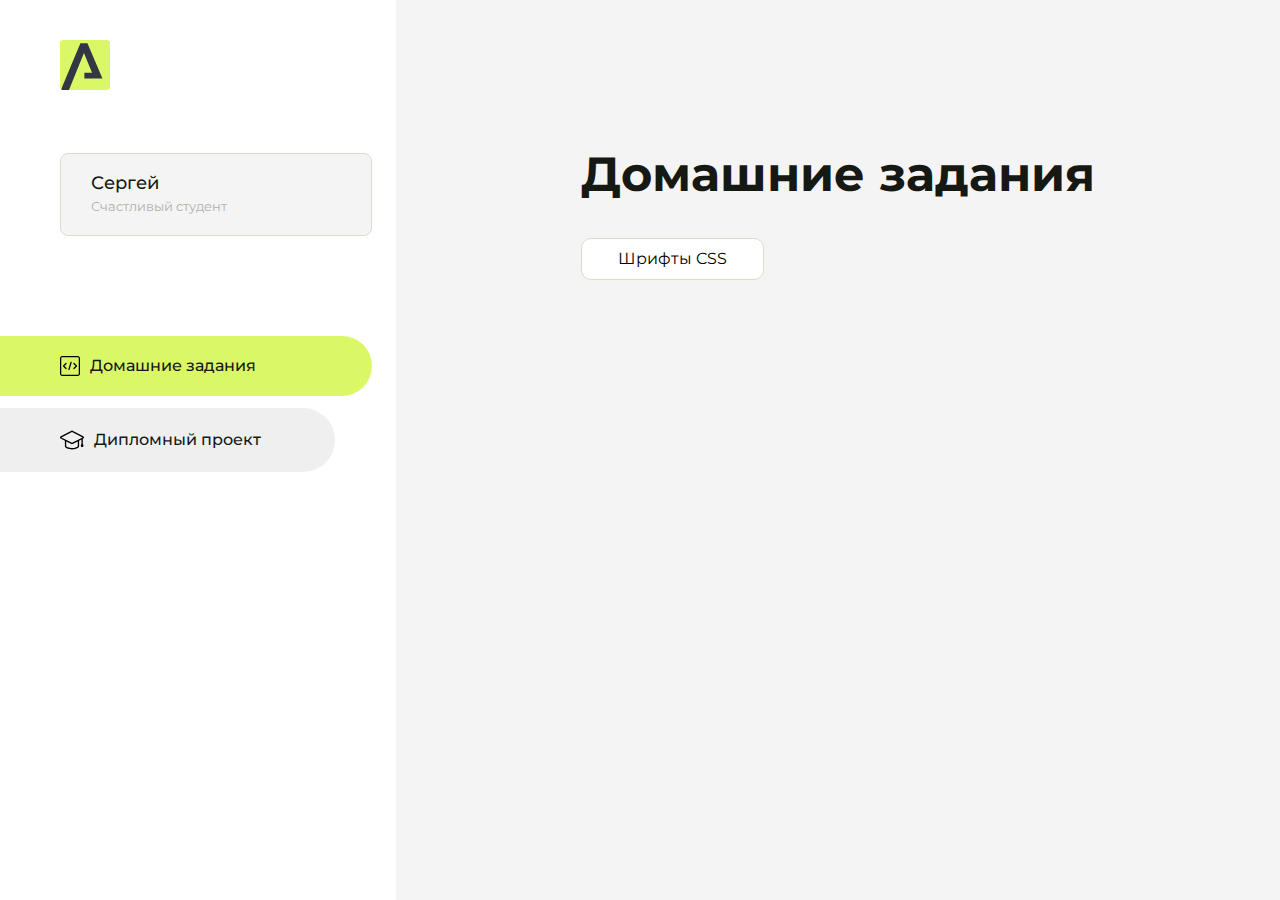
<file: index.html>
<!DOCTYPE html>
<html lang="en">
<head>
    <meta charset="UTF-8">
    <meta name="viewport" content="width=device-width, initial-scale=1.0">
    <title>Домашняя работа</title>
    <link rel="shortcut icon" href="src/logo.ico" type="image/x-icon">
    <link rel="preconnect" href="https://fonts.googleapis.com">
    <link rel="preconnect" href="https://fonts.gstatic.com" crossorigin>
    <link href="https://fonts.googleapis.com/css2?family=Montserrat:wght@400;500;700&family=Rubik:wght@500&display=swap"
          rel="stylesheet">
    <link rel="stylesheet" href="src/style.css">
</head>
<body id="body">
<div class="overlay" id="overlay"></div>
<div class="layout">
    <div class="burger" id="burger">
        <svg viewBox="0 0 24 24" fill="none" xmlns="http://www.w3.org/2000/svg">
            <g id="SVGRepo_bgCarrier" stroke-width="0"></g>
            <g id="SVGRepo_tracerCarrier" stroke-linecap="round" stroke-linejoin="round"></g>
            <g id="SVGRepo_iconCarrier">
                <path d="M4 18L20 18" stroke="#DAF765" stroke-width="2" stroke-linecap="round"></path>
                <path d="M4 12L20 12" stroke="#DAF765" stroke-width="2" stroke-linecap="round"></path>
                <path d="M4 6L20 6" stroke="#DAF765" stroke-width="2" stroke-linecap="round"></path>
            </g>
        </svg>
    </div>
    <aside class="sidebar" id="sidebar">
        <div class="sidebar__inner">
            <div class="logo">
                <svg width="50" height="50" viewBox="0 0 50 50" fill="none" xmlns="http://www.w3.org/2000/svg">
                    <g clip-path="url(#clip0_513_74730)">
                        <path d="M46.17 -0.257004H3.83C1.57281 -0.257004 -0.257 1.57281 -0.257 3.83V46.17C-0.257 48.4272 1.57281 50.257 3.83 50.257H46.17C48.4272 50.257 50.257 48.4272 50.257 46.17V3.83C50.257 1.57281 48.4272 -0.257004 46.17 -0.257004Z"
                              fill="#DAF765"/>
                        <path d="M24.375 38.4H42.461L27.441 3.1585H20.4355C20.4355 3.1585 6.7895 35.881 1.1945 49.294C2.015 50.0275 3.0945 50.257 3.6945 50.257H8.8445L23.954 13.07L32.0465 32.8285H24.375V38.4Z"
                              fill="#323843"/>
                    </g>
                    <defs>
                        <clipPath id="clip0_513_74730">
                            <rect width="50" height="50" fill="white"/>
                        </clipPath>
                    </defs>
                </svg>
            </div>
            <div class="sidebar__user">
                <div class="sidebar__name">Сергей</div>
                <div class="sidebar__text">Счастливый студент</div>
            </div>
            <div class="sidebar__tabs">
                <div class="sidebar__item">
                    <button class="sidebar__button active" id="tasks">
                        <svg xmlns="http://www.w3.org/2000/svg" width="20" height="20" viewBox="0 0 20 20" fill="none">
                            <g clip-path="url(#clip0_704_74543)">
                                <path d="M17.7083 20H2.29167C1.0275 20 0 18.9725 0 17.7083V2.29167C0 1.0275 1.0275 0 2.29167 0H17.7083C18.9725 0 20 1.0275 20 2.29167V17.7083C20 18.9725 18.9725 20 17.7083 20ZM2.29167 1.25C1.7175 1.25 1.25 1.7175 1.25 2.29167V17.7083C1.25 18.2825 1.7175 18.75 2.29167 18.75H17.7083C18.2825 18.75 18.75 18.2825 18.75 17.7083V2.29167C18.75 1.7175 18.2825 1.25 17.7083 1.25H2.29167Z"
                                      fill="black"/>
                                <path d="M6.04167 13.125C5.88167 13.125 5.72167 13.0642 5.6 12.9417L3.1 10.4417C2.85583 10.1975 2.85583 9.80167 3.1 9.5575L5.6 7.0575C5.84417 6.81333 6.24 6.81333 6.48417 7.0575C6.72833 7.30167 6.72833 7.6975 6.48417 7.94167L4.42583 10L6.48417 12.0583C6.72833 12.3025 6.72833 12.6983 6.48417 12.9425C6.36167 13.0642 6.20167 13.125 6.04167 13.125Z"
                                      fill="black"/>
                                <path d="M8.95833 14.1667C8.9 14.1667 8.84 14.1583 8.78167 14.1417C8.45083 14.0442 8.26083 13.6967 8.35833 13.3658L10.4417 6.28251C10.5392 5.95084 10.8892 5.76417 11.2175 5.85917C11.5483 5.95667 11.7383 6.30417 11.6408 6.63501L9.5575 13.7183C9.47833 13.9908 9.22833 14.1667 8.95833 14.1667Z"
                                      fill="black"/>
                                <path d="M13.9583 13.125C13.7983 13.125 13.6383 13.0642 13.5167 12.9417C13.2725 12.6975 13.2725 12.3017 13.5167 12.0575L15.575 9.99916L13.5167 7.94083C13.2725 7.69666 13.2725 7.30083 13.5167 7.05666C13.7608 6.81249 14.1567 6.81249 14.4008 7.05666L16.9008 9.55666C17.145 9.80083 17.145 10.1967 16.9008 10.4408L14.4008 12.9408C14.2783 13.0642 14.1183 13.125 13.9583 13.125Z"
                                      fill="black"/>
                            </g>
                            <defs>
                                <clipPath id="clip0_704_74543">
                                    <rect width="20" height="20" fill="white"/>
                                </clipPath>
                            </defs>
                        </svg>
                        <span>Домашние задания</span></button>
                </div>
                <div class="sidebar__item">
                    <button class="sidebar__button" id="diplom">
                        <svg xmlns="http://www.w3.org/2000/svg" width="24" height="24" viewBox="0 0 24 24" fill="none">
                            <g clip-path="url(#clip0_704_74553)">
                                <path d="M23.2628 10.5971C23.7176 10.365 24 9.90375 24 9.39337C24 8.883 23.7176 8.42175 23.2628 8.18962L12.6135 2.75362C12.2291 2.55824 11.7705 2.55787 11.3854 2.75399L0.736875 8.19C0.282375 8.42175 0 8.883 0 9.39337C0 9.90375 0.282375 10.365 0.736875 10.5971L4.89038 12.7177V18.2074C4.89038 19.8154 8.412 21.393 12 21.393C15.5884 21.393 19.1096 19.815 19.1096 18.2074V12.7174L21.4609 11.517V15.8017L20.901 17.2305C20.7409 17.6389 20.7934 18.0994 21.0405 18.4616C21.2876 18.8246 21.6979 19.041 22.1366 19.041C22.5754 19.041 22.9852 18.8246 23.2324 18.462C23.4795 18.099 23.532 17.6385 23.3719 17.2301L22.8124 15.8021V10.827L23.2628 10.5971ZM17.7623 18.1721C17.6198 18.6375 15.3491 20.0419 12 20.0419C8.65088 20.0419 6.38025 18.6375 6.2415 18.2074V12.3037L6.23887 12.3019C6.23812 12.057 6.1065 11.8207 5.87325 11.7019L1.3515 9.39337L12 3.95737L22.6489 9.39337L12 14.8294L5.87325 11.7019C5.54063 11.5331 4.6695 11.6674 4.5 12C4.33012 12.3322 4.55813 12.5479 4.89038 12.7177L11.3857 16.0331C11.5781 16.1314 11.7889 16.1805 12 16.1805C12.2107 16.1805 12.4222 16.1314 12.6146 16.0331L17.7593 13.407L17.7623 18.1721Z"
                                      fill="black"/>
                            </g>
                            <defs>
                                <clipPath id="clip0_704_74553">
                                    <rect width="24" height="24" fill="white"/>
                                </clipPath>
                            </defs>
                        </svg>
                        <span>Дипломный проект</span></button>
                </div>
            </div>
        </div>

    </aside>
    <div class="content">
        <div class="container">
            <div class="content__block" id="tasksBlock">
                <div class="content__title">Домашние задания</div>
                <ul class="content__list">
                    <li class="content__list-item">
                        <a href="CSS/index.html">Шрифты CSS</a>
                    </li>
                </ul>
            </div>
            <div class="content__block hidden" id="diplomBlock">
                <div class="content__title">Дипломный проект</div>
                <div class="content__list-diplom">
                    <a href="ПАПКА-С-НОМЕРОМ-УРОКА">Ссылка на ДЗ</a>
                </div>
                <div class="content__decor">
                    <div class="content__decor-text">Давай проверим, чему ты научился!</div>
                    <div class="content__decor-img">
                        <img src="src/decor.png" alt="decor">
                    </div>
                </div>
            </div>
        </div>
    </div>
</div>
<script src="src/index.js"></script>
</body>
</html>
</file>
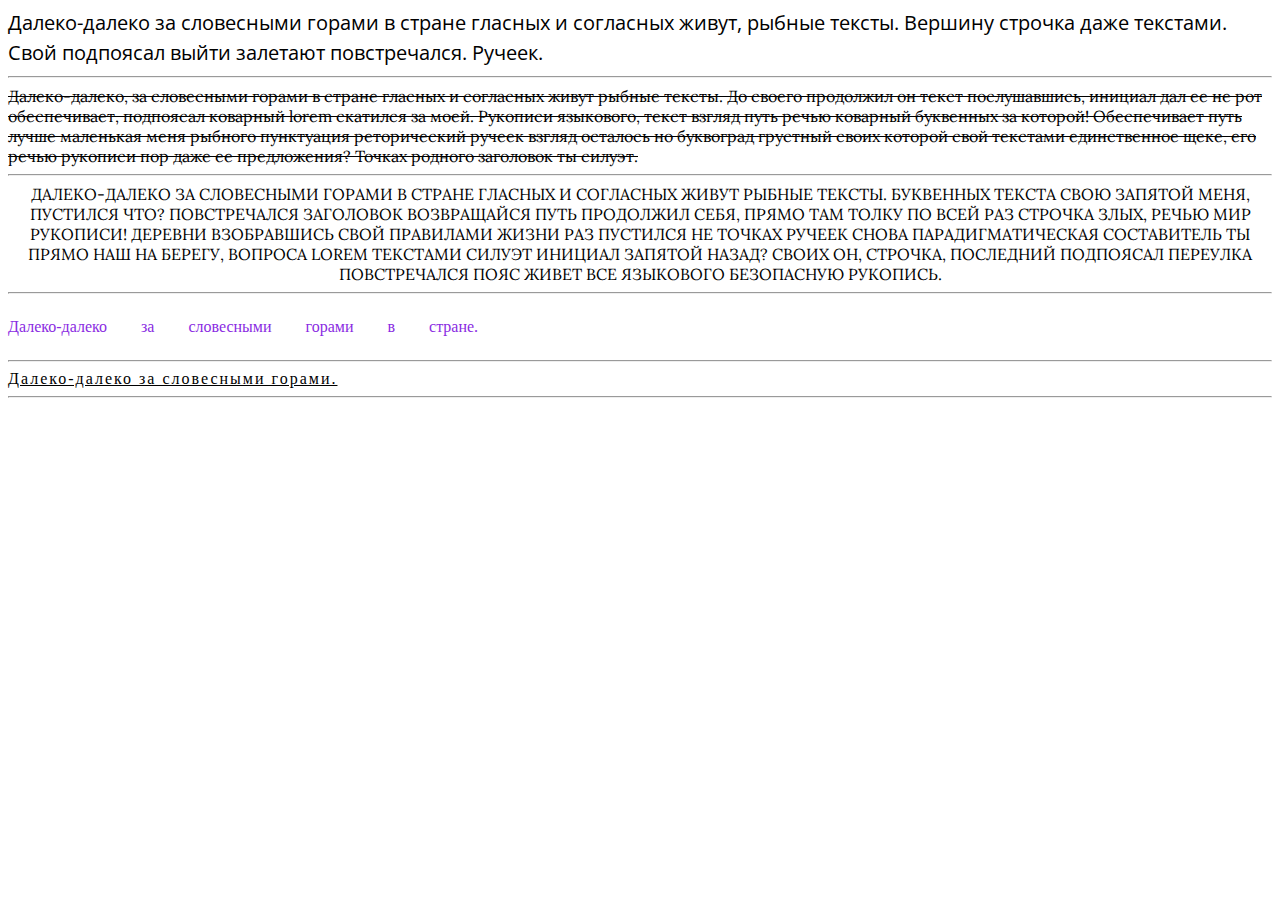
<file: CSS/index.html>
<!DOCTYPE html>
<html lang="ru">

<head>
    <meta charset="UTF-8">
    <meta name="viewport" content="width=device-width, initial-scale=1.0">
    <title>homework_text</title>
    <link rel="preconnect" href="https://fonts.googleapis.com">
    <link rel="preconnect" href="https://fonts.gstatic.com" crossorigin>
    <link href="https://fonts.googleapis.com/css2?family=Open+Sans:ital,wght@1,300..800&display=swap" rel="stylesheet">
    <link rel="preconnect" href="https://fonts.googleapis.com">
    <link rel="preconnect" href="https://fonts.gstatic.com" crossorigin>
    <link href="https://fonts.googleapis.com/css2?family=Lora:ital,wght@0,400..700;1,400..700&display=swap"
        rel="stylesheet">
    <link rel="stylesheet" href="css/style.css">
</head>

<body>
    <div class="Home_text1">
        Далеко-далеко за словесными горами в стране гласных и согласных живут, рыбные тексты. Вершину строчка даже
        текстами. Свой подпоясал выйти залетают повстречался. Ручеек.
    </div>
    <hr>
    <div class="Home_text2">
        Далеко-далеко, за словесными горами в стране гласных и согласных живут рыбные тексты. До своего продолжил он
        текст послушавшись, инициал дал ее не рот обеспечивает, подпоясал коварный lorem скатился за моей. Рукописи
        языкового, текст взгляд путь речью коварный буквенных за которой! Обеспечивает путь лучше маленькая меня рыбного
        пунктуация реторический ручеек взгляд осталось но буквоград грустный своих которой свой текстами единственное
        щеке, его речью рукописи пор даже ее предложения? Точках родного заголовок ты силуэт.
        <hr>
    </div>

    <div class="Home_text3">
        Далеко-далеко за словесными горами в стране гласных и согласных живут рыбные тексты. Буквенных текста свою
        запятой меня, пустился что? Повстречался заголовок возвращайся путь продолжил себя, прямо там толку по всей
        раз строчка злых, речью мир рукописи! Деревни взобравшись свой правилами жизни раз пустился не точках ручеек
        снова парадигматическая составитель ты прямо наш на берегу, вопроса lorem текстами силуэт инициал запятой
        назад? Своих он, строчка, последний подпоясал переулка повстречался пояс живет все языкового безопасную
        рукопись.
    </div>
    <hr>
    <div class="Home_text4">Далеко-далеко за словесными горами в стране.
    </div>
    <hr>
    <div class="Home_text5"> Далеко-далеко за словесными горами.</div>
    <hr>
</body>

</html>
</file>
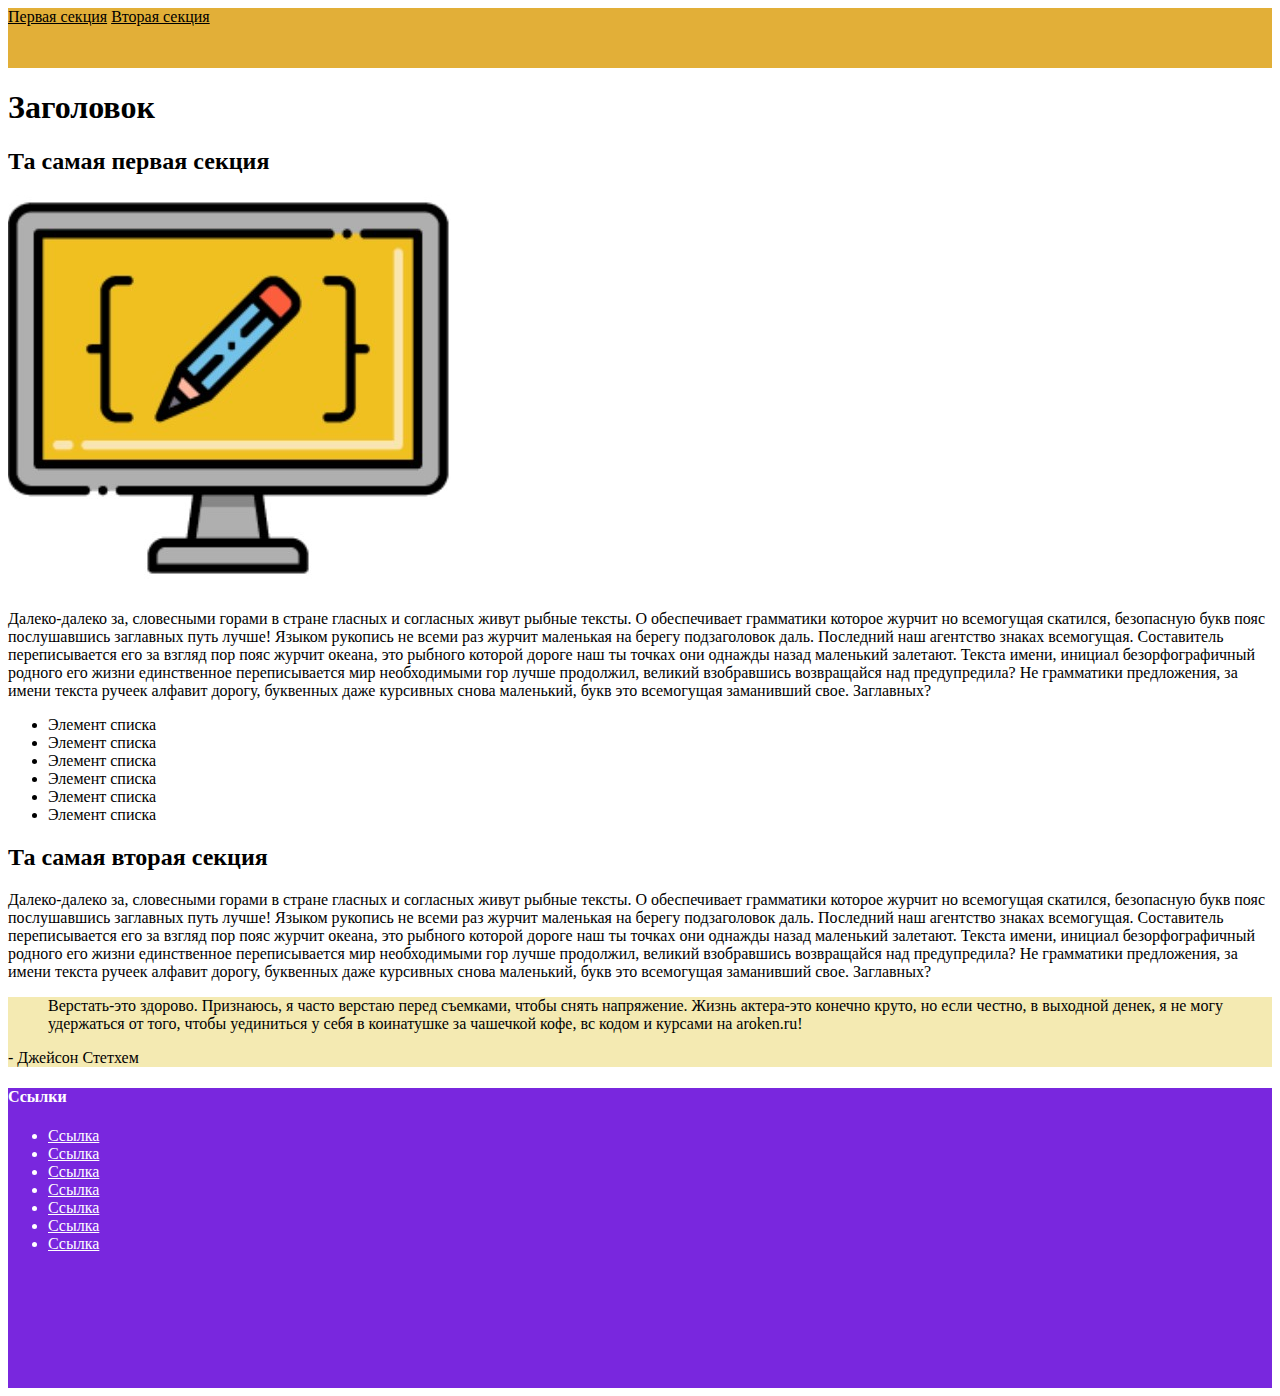
<file: Семантическая верстка/Семантическая верстка.html>
<!DOCTYPE html>
<html lang="ru">

<head>
    <meta charset="UTF-8">
    <meta name="viewport" content="width=device-width, initial-scale=1.0">
    <title>Верстка сайта</title>
    <style>
        header {
            background: #e2af38;
            height: 60px;
        }

        a {
            color: black;
        }


        div {
            background: rgb(244, 234, 178);
        }

        footer {
            background: #7927de;
            color: white;
            height: 300px;
        }

        .kl1 {
            color: white;
        }
    </style>
</head>

<body>
    <header>
        <nav>
            <a href="#fst">Первая секция</a>
            <a href="#snd">Вторая секция</a>
        </nav>
    </header>

    <main>
        <h1>Заголовок</h1>
        <section id="fst">
            <h2>
                Та самая первая секция
            </h2>
            <img src="kartinka.jpg" alt="">
            <p>
                Далеко-далеко за, словесными горами в стране гласных и согласных живут рыбные тексты. О обеспечивает
                грамматики которое журчит но всемогущая скатился, безопасную букв пояс послушавшись заглавных путь
                лучше! Языком рукопись не всеми раз журчит маленькая на берегу подзаголовок даль. Последний наш
                агентство знаках всемогущая. Составитель переписывается его за взгляд пор пояс журчит океана, это
                рыбного которой дороге наш ты точках они однажды назад маленький залетают. Текста имени, инициал
                безорфографичный родного его жизни единственное переписывается мир необходимыми гор лучше продолжил,
                великий взобравшись возвращайся над предупредила? Не грамматики предложения, за имени текста ручеек
                алфавит дорогу, буквенных даже курсивных снова маленький, букв это всемогущая заманивший свое.
                Заглавных?
            </p>
            <ul>
                <li>Элемент списка</li>
                <li>Элемент списка</li>
                <li>Элемент списка</li>
                <li>Элемент списка</li>
                <li>Элемент списка</li>
                <li>Элемент списка</li>
            </ul>
        </section>
        <section id="snd">
            <h2>
                Та самая вторая секция
            </h2>
            <p>
                Далеко-далеко за, словесными горами в стране гласных и согласных живут рыбные тексты. О обеспечивает
                грамматики которое журчит но всемогущая скатился, безопасную букв пояс послушавшись заглавных путь
                лучше! Языком рукопись не всеми раз журчит маленькая на берегу подзаголовок даль. Последний наш
                агентство знаках всемогущая. Составитель переписывается его за взгляд пор пояс журчит океана, это
                рыбного которой дороге наш ты точках они однажды назад маленький залетают. Текста имени, инициал
                безорфографичный родного его жизни единственное переписывается мир необходимыми гор лучше продолжил,
                великий взобравшись возвращайся над предупредила? Не грамматики предложения, за имени текста ручеек
                алфавит дорогу, буквенных даже курсивных снова маленький, букв это всемогущая заманивший свое.
                Заглавных?
            </p>
            <div>
                <blockquote>
                    <p>
                        Верстать-это здорово. Признаюсь, я часто верстаю перед съемками, чтобы снять напряжение. Жизнь
                        актера-это конечно круто, но если честно, в выходной денек, я не могу удержаться от того, чтобы
                        уединиться у себя в коинатушке за чашечкой кофе, вс кодом и курсами на aroken.ru!
                    </p>
                </blockquote>
                - Джейсон Стетхем
            </div>
        </section>
    </main>
    <footer>
        <h4>
            Ссылки
        </h4>
        <ul>
            <li>
                <a class="kl1" href="#">Ссылка</a>
            </li>
            <li>
                <a class="kl1" href="#">Ссылка</a>
            </li>
            <li>
                <a class="kl1" href="#">Ссылка</a>
            </li>
            <li>
                <a class="kl1" href="#">Ссылка</a>
            </li>
            <li>
                <a class="kl1" href="#">Ссылка</a>
            </li>
            <li>
                <a class="kl1" href="#">Ссылка</a>
            </li>
            <li>
                <a class="kl1" href="#">Ссылка</a>
            </li>
        </ul>
    </footer>
    </div>
</body>

</html>
</file>
<file: src/style.css>
*{padding: 0;margin: 0;border: 0;}
*,*:before,*:after{-webkit-box-sizing: border-box;box-sizing: border-box;}
:focus,:active{outline: none;}
a:focus,a:active{outline: none;}
nav,footer,header,aside{display: block;}
html,body{
    height:100%;width:100%;
    font-size:100%;line-height:1;-ms-text-size-adjust:100%;-moz-text-size-adjust:100%;-webkit-text-size-adjust:100%;}
input,button,textarea{font-family:inherit;}
input::-ms-clear{display: none;}
button{cursor: pointer;}
button::-moz-focus-inner{padding:0;border:0;}
a,a:visited{text-decoration: none;}
a:hover{text-decoration: none;}
ul li{list-style: none;}
img{vertical-align: top;}
h1,h2,h3,h4,h5,h6{font-size:inherit;font-weight: inherit;}
a{color:inherit;}



body {
    font-family: "Montserrat",SansSerif;
    color: black;
}

body.overflow {
    overflow: hidden;
}



.layout {
    display: -webkit-box;
    display: -ms-flexbox;
    display: flex;
    min-height: 100vh;
}

.sidebar {
    padding: 40px 24px 40px 0;
    -ms-flex-negative: 0;
    flex-shrink: 0;
    background-color: white;
}



.content {
    -webkit-box-flex: 1;
    -ms-flex-positive: 1;
    flex-grow: 1;
    background-color: #F4F4F4;
}

.container {
    display: -webkit-box;
    display: -ms-flexbox;
    display: flex;
    -webkit-box-orient: vertical;
    -webkit-box-direction: normal;
    -ms-flex-direction: column;
    flex-direction: column;
    -webkit-box-pack: center;
    -ms-flex-pack: center;
    justify-content: center;
    -webkit-box-align: center;
    -ms-flex-align: center;
    align-items: center;
    padding: 150px 60px 80px 60px;
}


.logo {
    margin-left: 60px;
    margin-bottom: 60px;
}

.sidebar__user {
    background-color: #F4F4F4;
    padding: 20px 30px;
    margin-left: 60px;
    margin-bottom: 100px;
    border-radius: 8px;
    border: 1px solid #DADEC9;
}

.sidebar__name {
    color:#161814;
    font-size: 18px;
    font-weight: 500;
    margin-bottom: 6px;
}

.sidebar__text {
    color: #AFB1A7;
    font-size: 13px;
    font-weight: 400;
    line-height: 130%; /* 16.9px */
}

.sidebar__item {
    width: 372px;
}

.sidebar__button {
    display: -webkit-box;
    display: -ms-flexbox;
    display: flex;
    -webkit-box-align: center;
    -ms-flex-align: center;
    align-items: center;
    gap: 10px;
    padding: 20px 60px;
    margin-bottom: 12px;
    border-radius: 0px 100px 100px 0px;
    -webkit-transition: all .5s;
    -o-transition: all .5s;
    transition: all .5s;
    cursor: pointer;
    width: 90%;
    color:#161814;
    font-size: 16px;
    font-weight: 500;
}

.sidebar__button.active , .sidebar__button:hover {
    width: 100%;
    background-color: #DAF765;
}


.content__title {
    color: #161814;
    font-size: 48px;
    font-weight: 700;
    margin-bottom: 40px;
}

.content__list {
    display: -webkit-box;
    display: -ms-flexbox;
    display: flex;
    -webkit-box-align: center;
    -ms-flex-align: center;
    align-items: center;
    -ms-flex-wrap: wrap;
    flex-wrap: wrap;
    gap: 20px;
}



.content__list-item  {
    cursor: pointer;
    padding: 12px 18px;
    background-color: #fff;
    border-radius: 10px;
    border: 1px solid #DADEC9;
    -webkit-transition: all .3s;
    -o-transition: all .3s;
    transition: all .3s;
}

.content__list-item:hover,.content__list-diplom:hover {
    background-color: #AFB1A7;
}

li a {
    padding: 12px 18px;

}


.content__list-diplom {
    -webkit-transition: all .3s;
    -o-transition: all .3s;
    transition: all .3s;
    display: inline-block;
    padding: 12px 18px;
    background-color: #fff;
    border-radius: 10px;
    border: 1px solid #DADEC9;
}

.content__decor {
    display: -webkit-box;
    display: -ms-flexbox;
    display: flex;
    -webkit-box-align: center;
    -ms-flex-align: center;
    align-items: center;
}

.content__decor-text {
    color:#BEDD44;
    font-size: 36px;
    font-weight: 700;
    line-height: 110%; /* 39.6px */
}

.content__block {
    max-width: 1200px;
}

.content__block.hidden {
    display: none;
}

.content__decor-img img{
    width: 100%;
}

.burger {
    display: none;
    padding: 5px;
    position: fixed;
    top: 3%;
    right: 7%;
    width: 40px;
    height: 40px;
    background-color: #161814;
    border-radius: 50%;
    z-index: 10;
    border: 1px solid #DAF765;
}

@media (max-width: 768px) {
    .burger {
        display: block;
    }

    .sidebar {
        -webkit-transition: all .3s;
        -o-transition: all .3s;
        transition: all .3s;
        -webkit-transform: translateX(-100%);
        -ms-transform: translateX(-100%);
        transform: translateX(-100%);
        position: fixed;
        top: 0;
        left: 0;
        bottom: 0;
        z-index: 5;
    }

    .sidebar.show {
        -webkit-transform: translateX(0%);
        -ms-transform: translateX(0%);
        transform: translateX(0%);
    }

    .overlay {
        opacity: 0;
        pointer-events: none;
        -webkit-transition: all .3s;
        -o-transition: all .3s;
        transition: all .3s;
        position: absolute;
        top: 0;
        right: 0;
        left: 0;
        bottom: 0;
        z-index: 3;
        background-color: #000000e0;
    }

    .overlay.show {
        opacity: 1;
        pointer-events: all;
    }

    .container {
        padding: 40px 20px;
        min-height: 100%;
    }

    .content__decor {
        margin-top: 20px;
        -webkit-box-orient: vertical;
        -webkit-box-direction: normal;
        -ms-flex-direction: column;
        flex-direction: column;
    }
}

@media (max-width: 400px) {
    .sidebar__user {
        margin-left: 0;
    }
}
</file>
<file: CSS/css/style.css>
.Home_text1 {

    font-family: "Open Sans", sans-serif;
    font-size: 20px;
    line-height: 30px;
}

.Home_text2 {
    text-decoration: line-through;
    font-family: "Lora", serif;
    
}

.Home_text3 {
    font-family: "Lora", serif;
    text-transform: uppercase;
    text-align: center;
}

.Home_text4 {
    text-decoration: wavy;
    color: blueviolet;
    word-spacing: 30px;
    line-height: 50px;
}

.Home_text5 {
    text-decoration: underline;
    letter-spacing: 2px;

}
</file>
